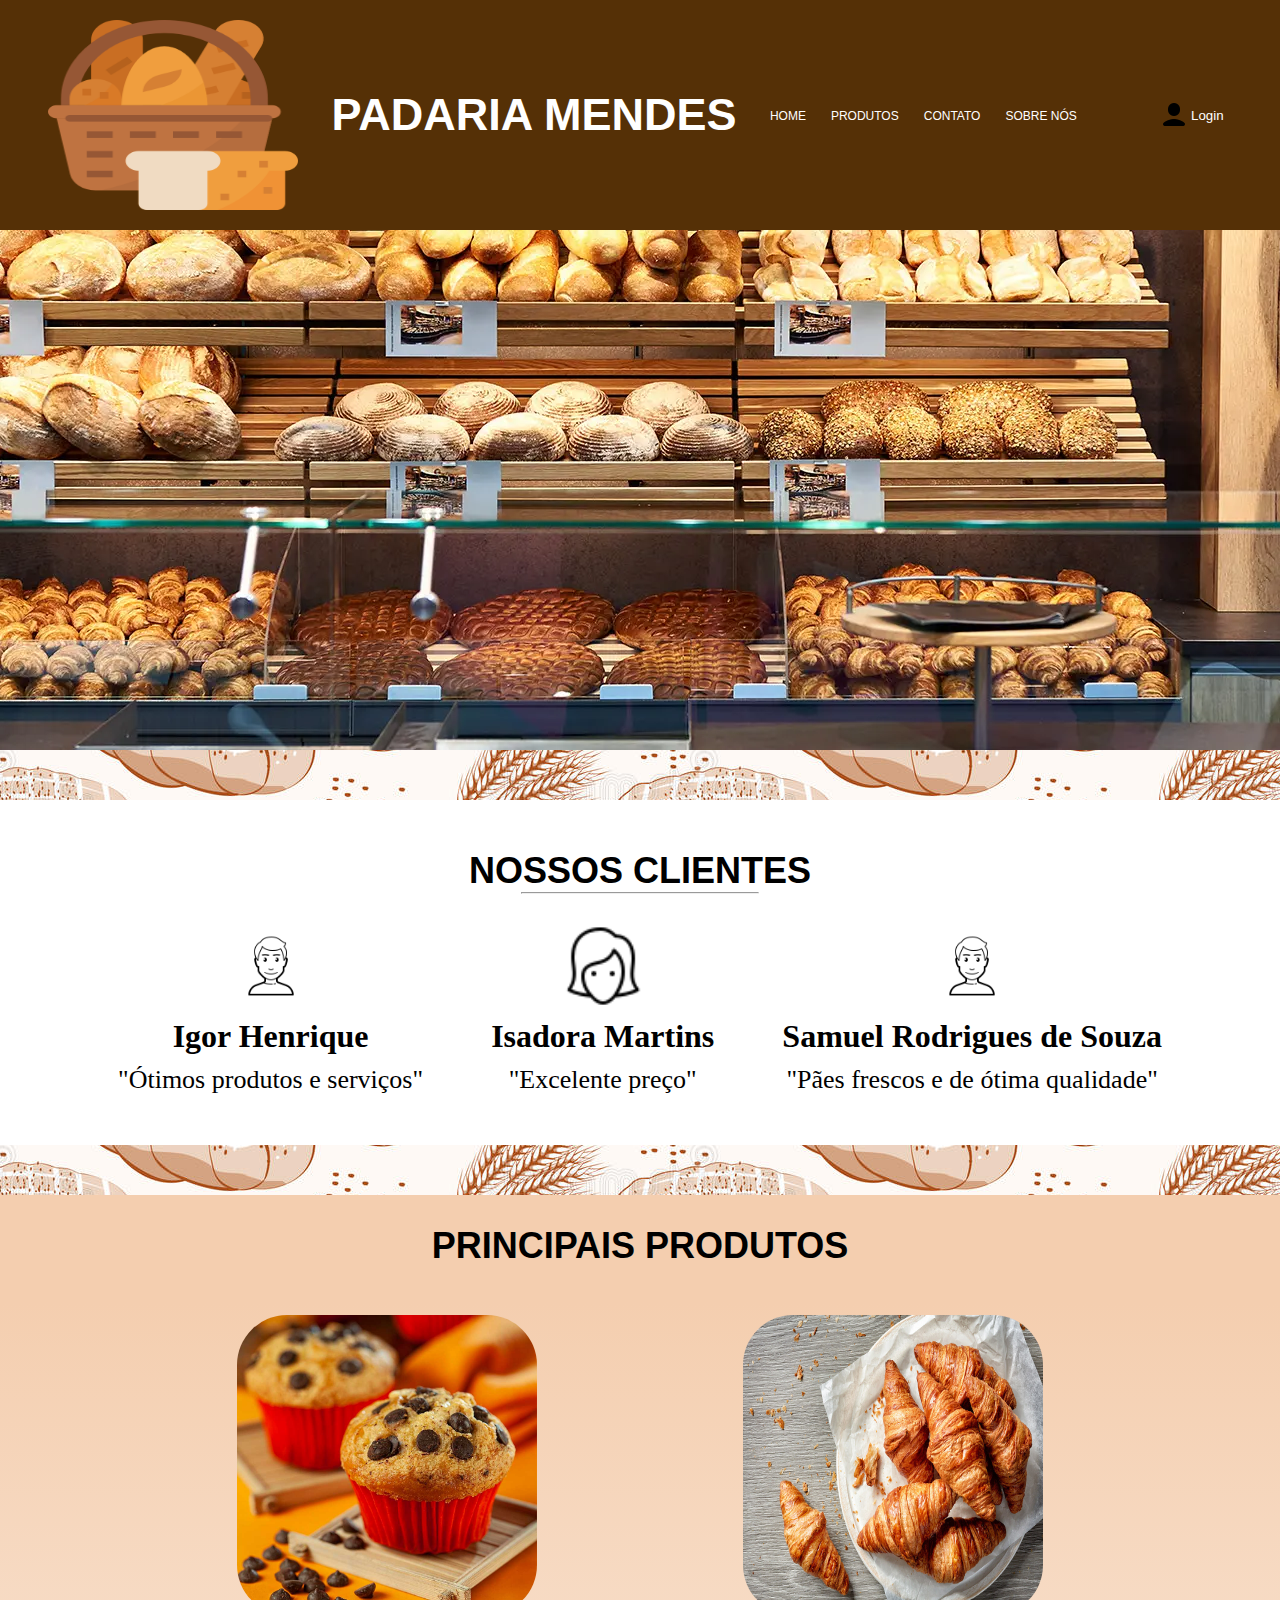
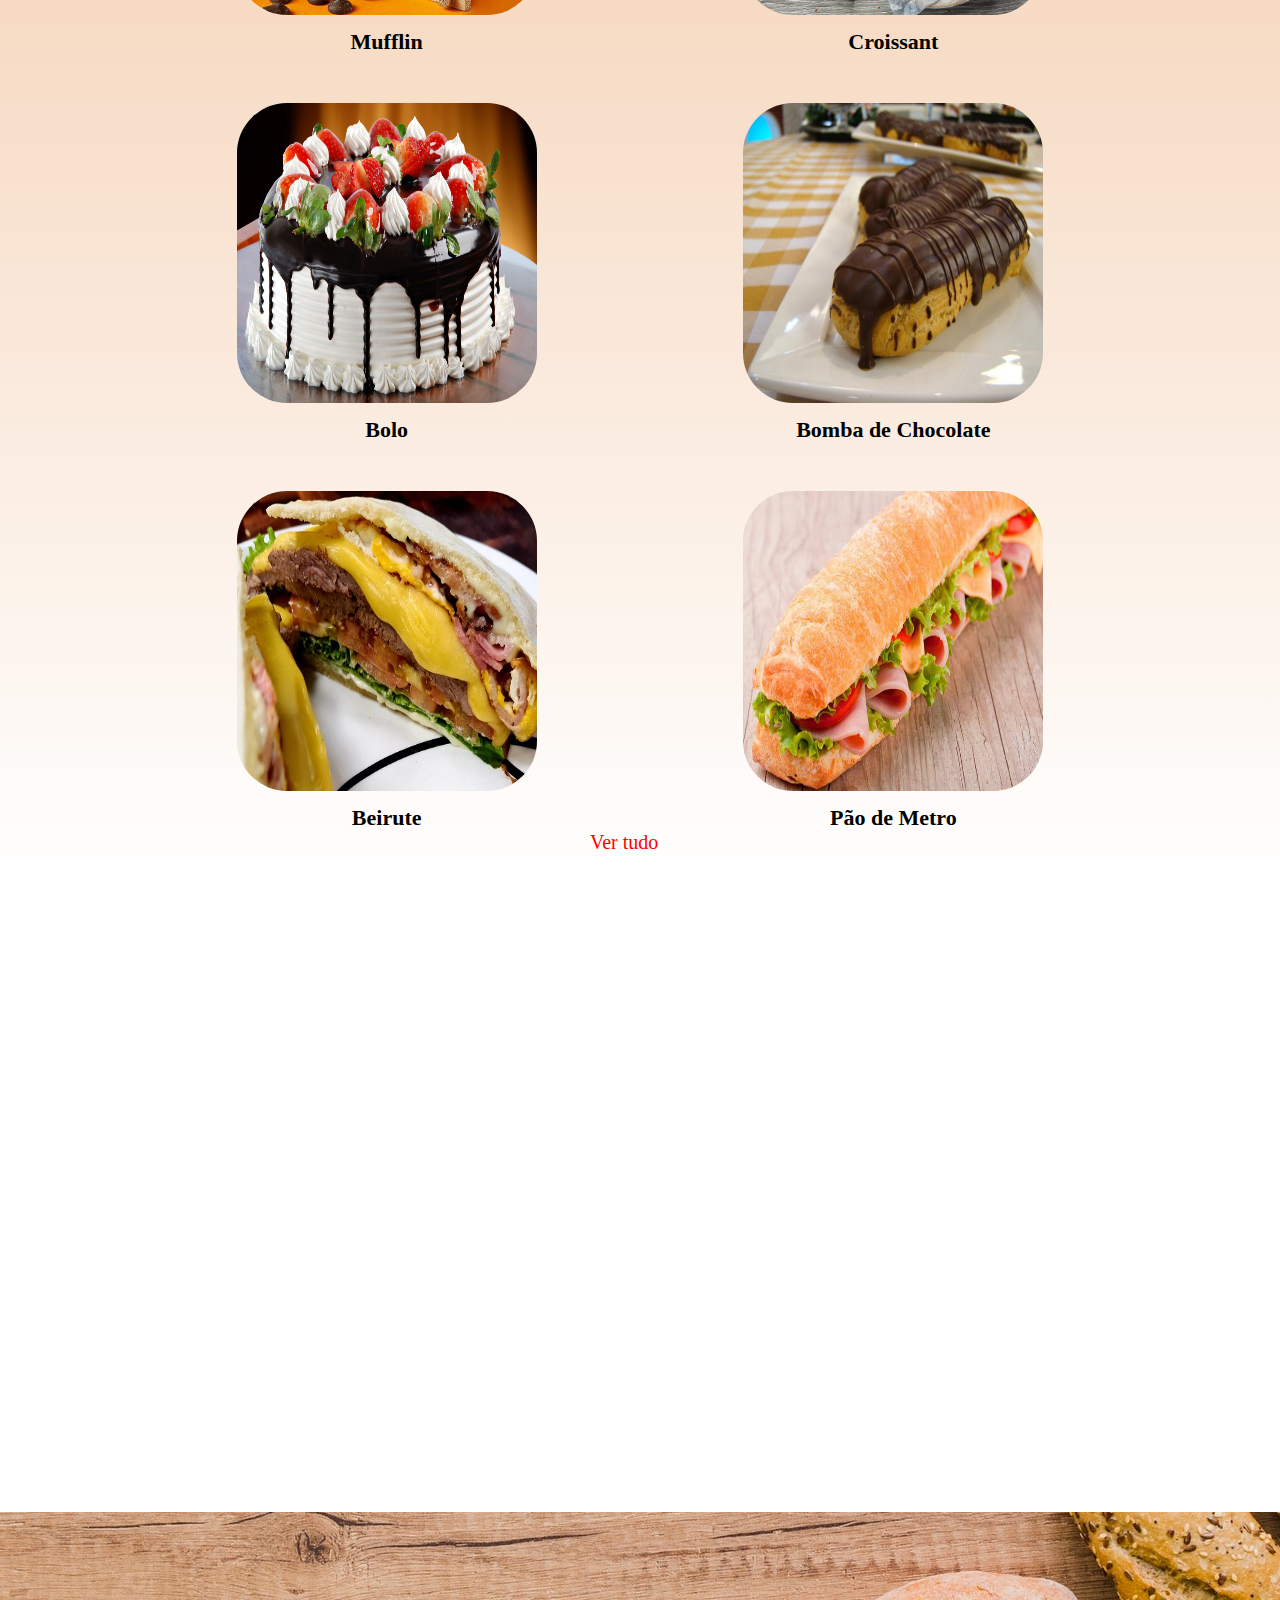
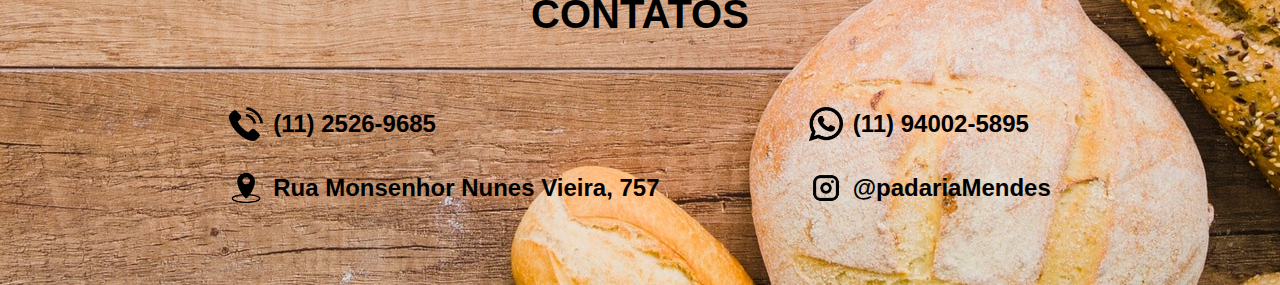
<file: site padaria/index.html>
<!DOCTYPE html>
<html lang="pt-BR">
<head>
    <meta charset="UTF-8">
    <meta http-equiv="X-UA-Compatible" content="IE=edge">
    <meta name="viewport" content="width=device-width, initial-scale=1.0">
    <title>Padaria Mendes | Site Oficial</title>
    <link rel="stylesheet" href="style.css">
</head>
<body>
    <header>
        <img src="imagens/Cesta.png" alt="imagem logo padaria">
        <h1>PADARIA MENDES</h1>
        <nav id="menu-header">
            <ul id="list-menu">
                <li class="itens-menu-header">
                    <a href="#">HOME</a>
                </li>
                <li class="itens-menu-header">
                    <a href="#featured-products">PRODUTOS</a>
                </li>
                <li class="itens-menu-header">
                    <a href="#contato">CONTATO</a>
                </li>
                <li class="itens-menu-header">
                    <a href="#sobre-nos">SOBRE NÓS</a>
                </li>
                
            </ul>
         </nav>

         <div id="btn-header">
            <button>
                <a href="form.html" target="_blank">
                    <img src="imagens/user.png" alt="imagem do icon login">
                    <p>Login</p>
                </a>               
            </button>
         </div>
    </header>

    <div id="img-destaque"></div>

    <div class="img-div"></div>

    <main>
        <section id="clients">
            <h2>NOSSOS CLIENTES</h2>
            <hr class="line">
            <ul id="clients-list">
                <li class="clients-item">
                    <img src="imagens/personagem.png" alt="">
                    <h3>Igor Henrique</h3>
                <p>"Ótimos produtos e serviços"</p>
                </li>
                <li class="clients-item">
                    <img src="imagens/personagemfemi.png" alt="">
                    <h3>Isadora Martins</h3>
                <p>"Excelente preço"</p>
                </li>
                <li class="clients-item">
                    <img src="imagens/personagem.png" alt="">
                    <h3>Samuel Rodrigues de Souza</h3>
                    <p>"Pães frescos e de ótima qualidade"</p>
                </li>
            </ul>
        </section>

        <div class="img-div"></div>

        <section id="featured-products">
            <h2>PRINCIPAIS PRODUTOS</h2>
            <div class="products">
                <div>
                    <img src="imagens/muflin.jpg" alt="" class="img-product">
                    <h4 class="title-products">Mufflin</h4>
                </div>
                <div>
                    <img src="imagens/croissant.jpeg" alt="" class="img-product">
                    <h4 class="title-products">Croissant</h4>
                </div>
            </div>
            <div class="products">
                <div>
                    <img src="imagens/bolo.jpg" alt="" class="img-product">
                    <h4 class="title-products">Bolo</h4>
                </div>
                <div>
                    <img src="imagens/bomba-chocolate.jpg" alt="" class="img-product">
                    <h4 class="title-products">Bomba de Chocolate</h4>
                </div>
            </div>
            <div class="products">
                <div>
                    <img src="imagens/beirute.png" alt="" class="img-product">
                    <h4 class="title-products">Beirute</h4>
                </div>
                <div>
                    <img src="imagens/pao-de-metro.jpg" alt="" class="img-product">
                    <h4 class="title-products">Pão de Metro</h4>
                </div>
            </div>

            <a href="produtos.html">
                Ver tudo
            </a>
        </section>

        <section id="sobre-nos">
            <h3> SOBRE NÓS </h3>
            <P>
                Lorem, ipsum dolor sit amet consectetur adipisicing elit. Voluptas exercitationem dolorem reprehenderit molestiae suscipit, non numquam temporibus enim quae, eos delectus doloremque. Unde ratione aliquid enim blanditiis sit laboriosam perferendis.
            </P>
            <P> Lorem ipsum, dolor sit amet consectetur adipisicing elit. Ullam quos, dolorum soluta assumenda consectetur nobis esse sapiente voluptatum velit a hic eum aliquam repellendus veritatis est expedita mollitia laborum perferendis.

            </P>
            <p>
                Lorem ipsum dolor sit amet consectetur adipisicing elit. Magnam incidunt eum accusantium natus earum tempore voluptatibus sed, itaque corrupti vitae atque labore asperiores in, eius quis rem repellat blanditiis? Ad?
            </p>
        </section>
    </main>

    <footer id="contato">
        <h2>CONTATOS</h2>
        <ul>
            <div>
                <li class="item-menu-footer">
                    <img src="imagens/icon-telephone.png" alt="">
                    <p>(11) 2526-9685</p>
                </li>
                <li class="item-menu-footer">
                    <img src="imagens/icon-local.png" alt="">
                    <p>Rua Monsenhor Nunes Vieira, 757</p>
                </li>
            </div>

            <div>
                <li class="item-menu-footer">
                    <img src="imagens/icon-wpp.png" alt="">
                    <p>(11) 94002-5895</p>
                </li>
                <li class="item-menu-footer">
                    <img src="imagens/icon-instagram.png" alt="">
                    <p>@padariaMendes</p>
                </li>
            </div>
        </ul>

    </footer>

</body>
</html>
</file>
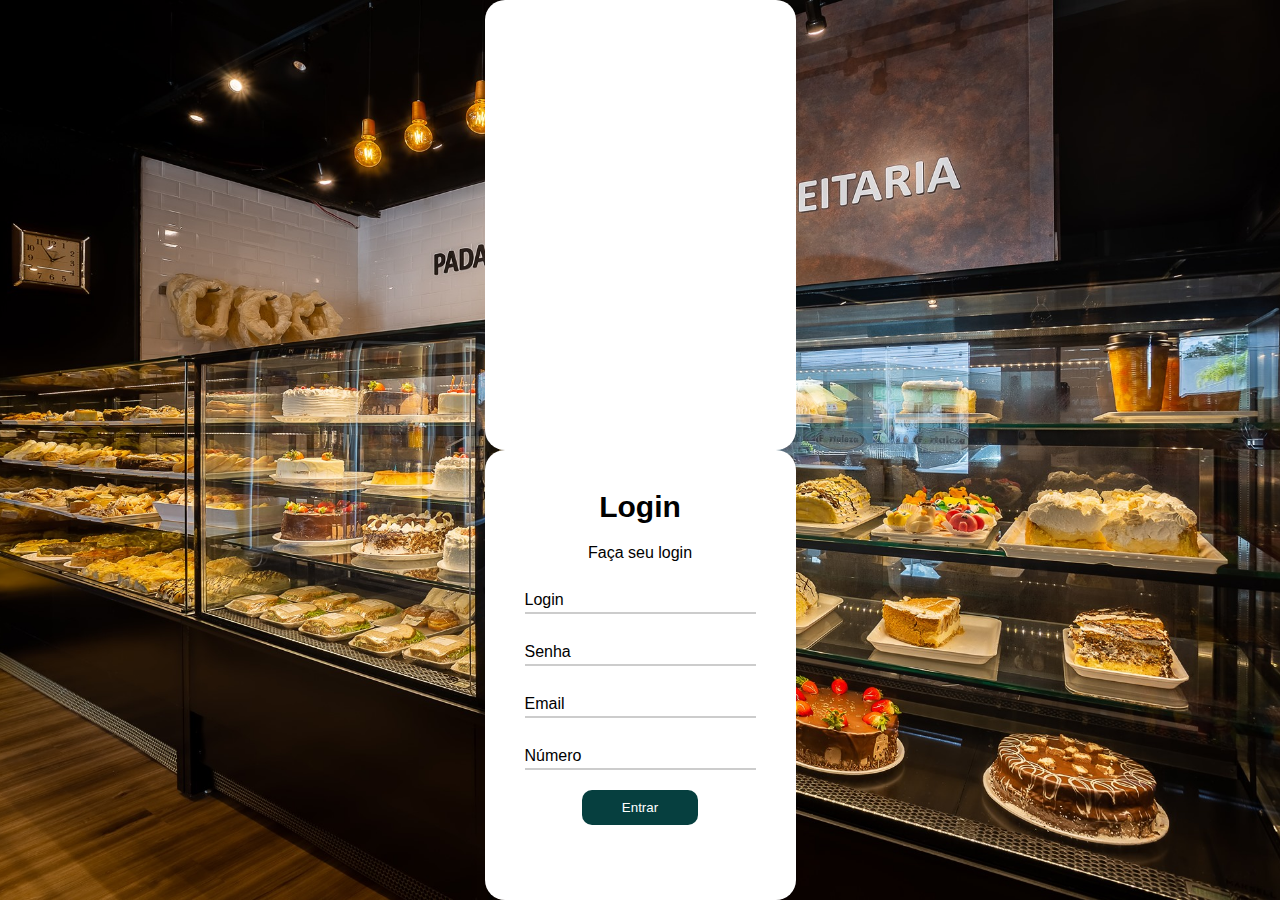
<file: site padaria/form.html>
<!DOCTYPE html>
<html lang="pt-BR">
<head>
    <meta charset="UTF-8">
    <meta http-equiv="X-UA-Compatible" content="IE=edge">
    <meta name="viewport" content="width=device-width, initial-scale=1.0">
    <title>LOGIN</title>
    <link rel="stylesheet" href="form.css">

</head>
<body>
    
    <!-- Aqui chamamos nossa Section para adicionar informações (tags) à ele -->
    <section class="form-container"> <!-- Damos um nome para a nossa Section a qual se chama "Form-Containet"-->
        <div class="container"><!-- Abrimos uma Div para que possamos destacar nosso formulário -->

            <form method="post" action="../site padaria/envia.php" ></form>

            <form> <!-- Abrimos aqui nossa TAG de Formulário -->
                <h1>Login</h1> <!-- Título para o nosso formulário -->
                <p>Faça seu login</p> <!-- Pequena descrição TAG de Paragrafo -->
                <div class="input-single"><!-- Aqui criamos uma divisão para   -->
                    <input type="text" name="login" required id="login"  class="input" autocomplete="off" required>
                    <label for="nome-box">Login</label>
                </div>

                <div class="input-single">
                    <input type="password" name="senha" required id="senha"  class="input"  autocomplete="off"  required>
                    <label for="email-box">Senha</label>
                </div>

                <div class="input-single"><!-- Aqui criamos uma divisão para   -->
                    <input type="text"  name="email" required id="email"  class="input" autocomplete="off" required>
                    <label for="nome-box">Email</label>
                </div>

                <div class="input-single"><!-- Aqui criamos uma divisão para   -->
                    <input type="number"  name="telefone" required id="telefone"  class="input" autocomplete="off" required>
                    <label for="telefone">Número</label>
                </div>

                <div class="btn"><input type="submit" value="Entrar"></div>
            </form>
         </div>
       </section>
     </body>
  </html>
</file>
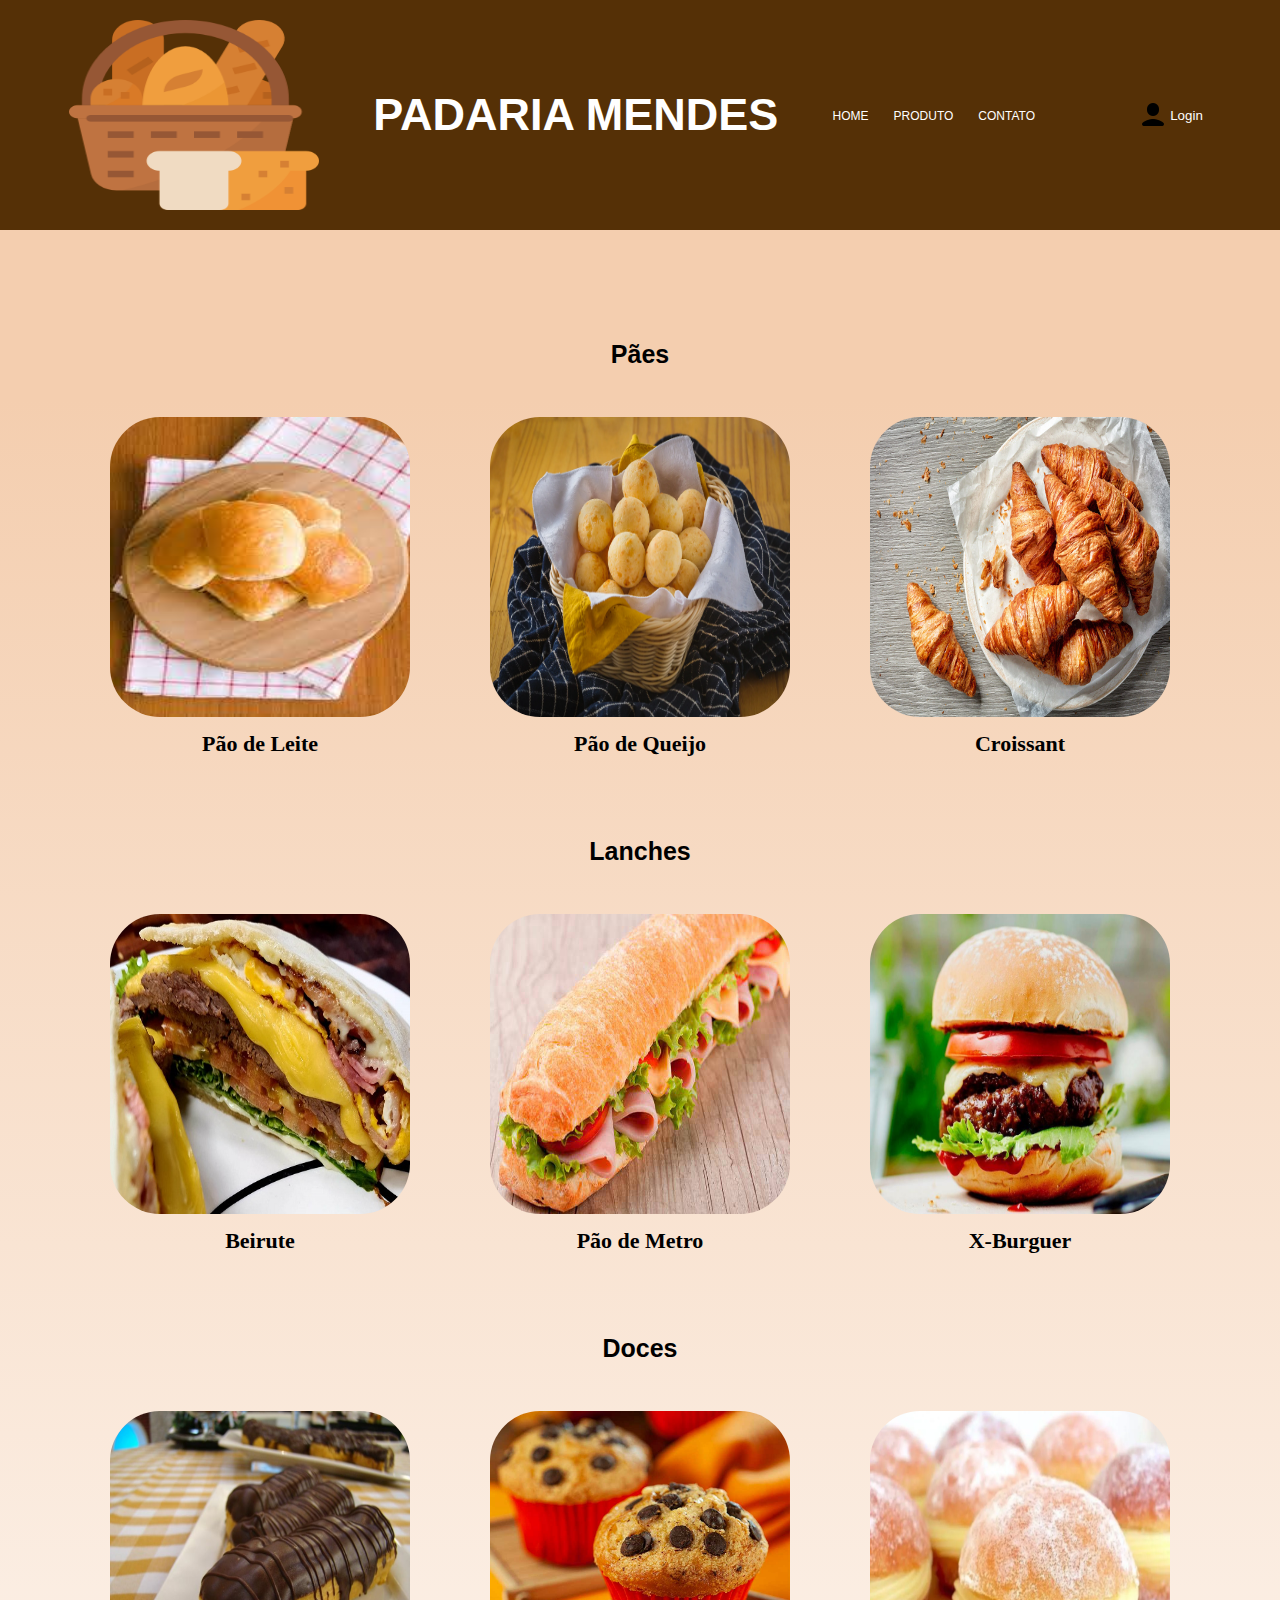
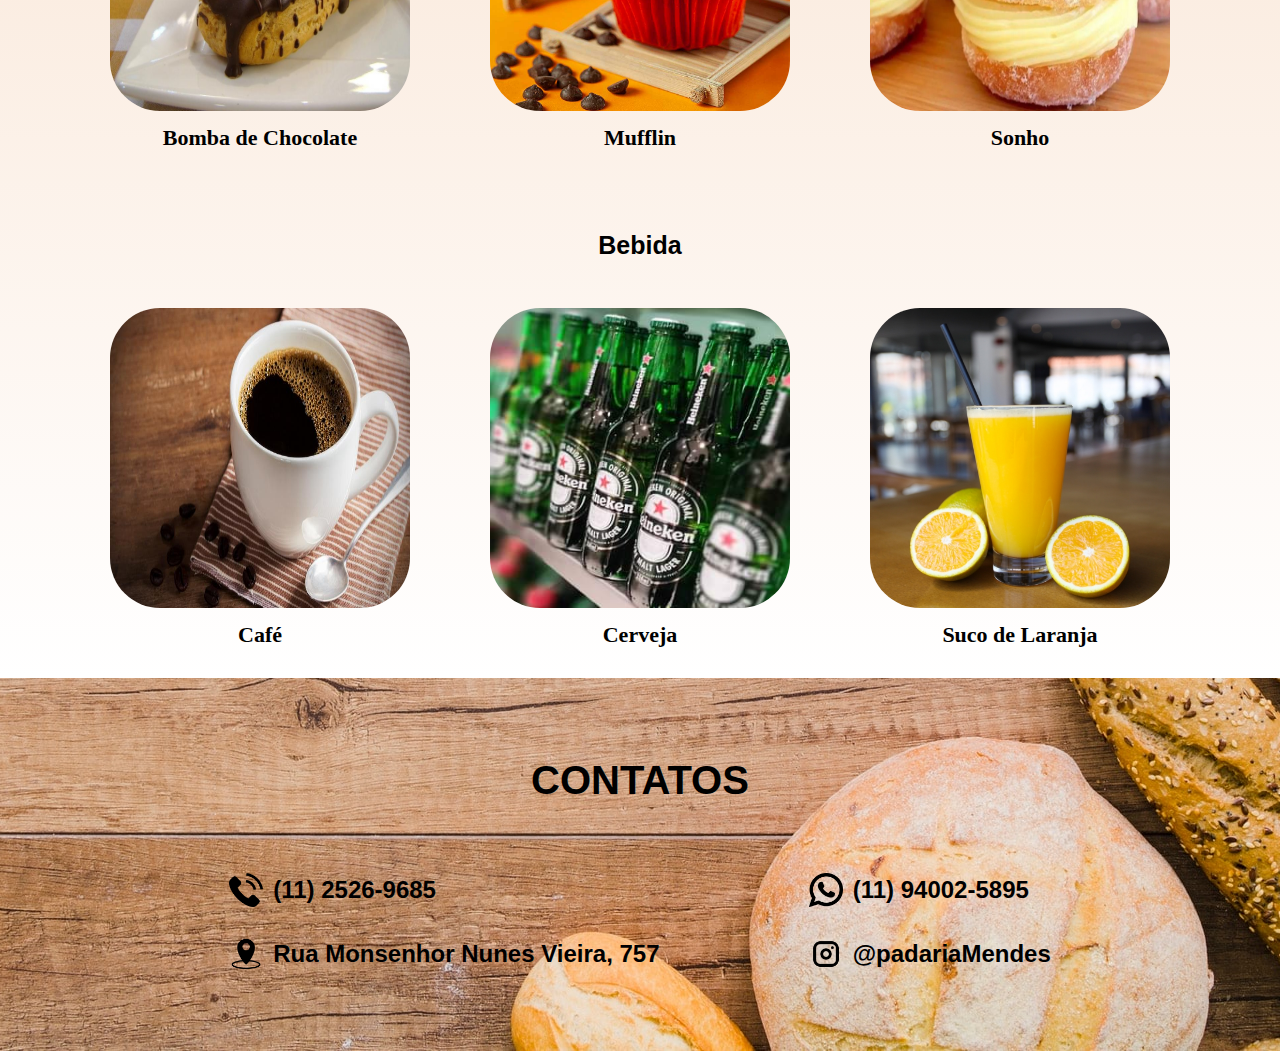
<file: site padaria/produtos.html>
<!DOCTYPE html>
<html lang="pt-BR">
<head>
    <meta charset="UTF-8">
    <meta http-equiv="X-UA-Compatible" content="IE=edge">
    <meta name="viewport" content="width=device-width, initial-scale=1.0">
    <title>Produtos</title>
    <link rel="stylesheet" href="produtos.css">
</head>
<body>
    <header>
        <img src="imagens/Cesta.png" alt="imagem logo padaria">
        <h1>PADARIA MENDES</h1>
        <nav id="menu-header">
            <ul id="list-menu">
                <li class="itens-menu-header">
                    <a href="index.html">HOME</a>
                </li>
                <li class="itens-menu-header">
                    <a href="#featured-products">PRODUTO</a>
                </li>
                <li class="itens-menu-header">
                    <a href="#contato">CONTATO</a>
                </li>
                
            </ul>
         </nav>

         <div id="btn-header">
            <button>
                <a href="form.html" target="_blank">
                    <img src="imagens/user.png" alt="imagem do icon login">
                    <p>Login</p>
                </a>               
            </button>
         </div>
    </header>

    <section id="featured-products">
        <h2>Pães</h2>
        <div class="products">
            <div>
                <img src="imagens/Pao de leite.jpg" alt="" class="img-product">
                <h4 class="title-products">Pão de Leite</h4>
            </div>
            <div>
                <img src="imagens/pao de queijo.webp" alt="" class="img-product">
                <h4 class="title-products">Pão de Queijo</h4>
            </div>
            <div>
                <img src="imagens/croissant.jpeg" alt="" class="img-product">
                <h4 class="title-products">Croissant</h4>
            </div>
        </div>
        <h2>Lanches</h2>
        <div class="products">

            <div>
                <img src="imagens/beirute.png" alt="" class="img-product">
                <h4 class="title-products">Beirute</h4>
            </div>
            <div>
                <img src="imagens/pao-de-metro.jpg" alt="" class="img-product">
                <h4 class="title-products">Pão de Metro</h4>
            </div>
            <div>
                <img src="imagens/xburguer.jpg" alt="" class="img-product">
                <h4 class="title-products">X-Burguer</h4>
            </div>
        </div>
        <h2>Doces</h2>
        <div class="products">

            <div>
                <img src="imagens/bomba-chocolate.jpg" alt="" class="img-product">
                <h4 class="title-products">Bomba de Chocolate</h4>
            </div>
            <div>
                <img src="imagens/muflin.jpg" alt="" class="img-product">
                <h4 class="title-products">Mufflin</h4>
            </div>
            <div>
                <img src="imagens/sonho-de-creme.webp" alt="" class="img-product">
                <h4 class="title-products">Sonho</h4>
            </div>
        </div>
        <h2>Bebida</h2>
        <div class="products">

            <div>
                <img src="imagens/cafe.jpg" alt="" class="img-product">
                <h4 class="title-products">Café</h4>
            </div>
            <div>
                <img src="imagens/cerveja.jpg" alt="" class="img-product">
                <h4 class="title-products">Cerveja</h4>
            </div>
            <div>
                <img src="imagens/suco.jpg" alt="" class="img-product">
                <h4 class="title-products">Suco de Laranja</h4>
            </div>
        </div>
    </section>

    <footer id="contato">
        <h2>CONTATOS</h2>
        <ul>
            <div>
                <li class="item-menu-footer">
                    <img src="imagens/icon-telephone.png" alt="">
                    <p>(11) 2526-9685</p>
                </li>
                <li class="item-menu-footer">
                    <img src="imagens/icon-local.png" alt="">
                    <p>Rua Monsenhor Nunes Vieira, 757</p>
                </li>
            </div>

            <div>
                <li class="item-menu-footer">
                    <img src="imagens/icon-wpp.png" alt="">
                    <p>(11) 94002-5895</p>
                </li>
                <li class="item-menu-footer">
                    <img src="imagens/icon-instagram.png" alt="">
                    <p>@padariaMendes</p>
                </li>
            </div>
        </ul>

    </footer>



</body>
</html>
</file>
<file: site padaria/style.css>
* {        /*Configurações padrões de início de um projeto dentro do CSS  */
    padding: 0;            
    margin: 0;
    vertical-align: baseline;
    list-style: none;
    font-family: Segoe UI, Roboto, Helvetica, Arial, sans-serif;
}

header {
      display: flex; /* Resposável por colocar os itens na mesma linha (lado a lado) */
      align-items: center; /*Alinhar os itens do nosso Header para o centro*/
      justify-content: space-evenly; /* Tradução:justificar-conteúdo: espaço uniformemente. Alinhar os itens igualmente dentro da página */
      padding: 15px;  /* Cuida do Preenchimento */
      background-color: rgb(85, 48, 6); /* Cor de fundo do nosso Cabeçalho/Header */
      overflow: hidden; /* */
      line-height: 200px; /* altura da linha */
      max-height: 200px; /* altura máxima */
}

header > h1 {  /* Selecionamos aqui a cor da letra do nosso H1 ou seja, do nosso título */
    color: white; /* chamamos a propriedade color e definimos uma cor em questão */ 
    font-size: 45px;
}


header > img {  /* Aqui estamos chamando nossa imagem para ser atribuídas alterações*/
    width: 250px;  /* Largura da nossa imagem */
    height: 190px; /* Tamanho da nossa imagem */
}

#menu-header { /* Nosso menu de navegação*/
    display: flex; /* Resposável por colocar os itens na mesma linha (lado a lado) */
    align-items: center; /* Alinhar os itens do nosso Header para o centro */
}

#list-menu {  /* Nossa lista não ordenada, aqui mudaremos diretamente nossa lista */
    display: flex; /* Resposável por colocar os itens na mesma linha (lado a lado) */
    margin-right: 1rem; /* margem da direita. 1 REM equivale a 16px, ou seja podemos usa-lo para facilitar a inserção de PX*/
}

.itens-menu-header { /* Nossas li que estão dentro do LIST MENU, onde se encontram os nomes dos itens apresentados no HEADER */
    margin-right: 25px; /* margem da direita */
}

.itens-menu-header > a:hover { /* Nossas li que estão dentro do LIST MENU. (a) nossa tag de link que é representada por: HOME/PRODUTOS/CONTATO, e o Hover responsável pela modificação de cor ao passar o cursor em cima.*/
    color: yellow; /* Aqui atribuimos uma cor */
    transition: 1s; /* E o tempo em que será exibido ao passar o cursor */
}

.itens-menu-header > a { /* Nossas li que estão dentro do LIST MENU. (a) nossa tag de link que é representada por: HOME/PRODUTOS/CONTATO */
    color: white; /* Cor das letras */
    text-decoration: none; /* Responsável por tirar o sublinhado inferior que estava visível */
    font-size: 12px; /* Tamanho da letra */
} 

#btn-header {   /*Nossa ID do Botão de Login */
    display: flex; /*  Resposável por colocar os itens na mesma linha (lado a lado) */
}

#btn-header > button { /* Aqui chamamos nossa ID e onde queremos fazer alterações, no caso o nosso BOTÃO (button)*/
    padding: 8px; /*  Cuida do Preenchimento */
    background-color: transparent; /* Aqui deixamos o fundo do Botão transparent, ou seja sem o fundo Branco que estava em primeiro plano */
    border: none; /* None é usado para retirar algo, nesse caso a borda. */ 
}

#btn-header > button > a { /* Estamos chamando aqui nossa TAG de Link para alteração. */ 
    display: flex; /* Resposável por colocar os itens na mesma linha (lado a lado)  */
    align-items: center; /* Alinhar os itens para o centro */
}

#btn-header > button > a > img { /* Aqui estamos mexendo nO ICON do botão*/
    width: 30px; /* Largura */
    height: 30px; /* Tamanho */
    margin-right: 2px; /* margem da direita */
}

#btn-header > button > a { /* Estamos chamando aqui nossa TAG de Link para alteração (NOVAMENTE) */
    color: white; /*Cor da letra */
    text-decoration: none; /* Responsável por tirar o sublinhado que estava visível */
    font-weight: 400; /* espessura da fonte */
}

#img-destaque { /* Aqui chamamos a ID que chamamos no HTML*/
    padding: 260px;  /* Cuida do Preenchimento */
    background-image: url(imagens/padaria.webp); /* Usada para inserir imagens de fundo */
    background-position: center; /* Aqui posicionamos nossa imagem para o centro */
}


/* Diferença entre ID e Class: A diferença entre um id e uma class é que um id é usado apenas para identificar um único elemento em nosso HTML. 
Os identificadores são usados ​​apenas quando um elemento na página precisa ter um estilo específico aplicado a ele. 
No entanto, uma class pode ser usada para identificar mais de um elemento HTML*/



.img-div {  /* Aqui chamamos nossa Class para alteração*/ 
    padding: 25px; /* Cuida do Preenchimento */ 
    background-image: url(imagens/img-div.jpg); /* Usada para inserir imagens de fundo */
    background-position: center; /* Aqui posicionamos nossa imagem para o centro */ 
    background-size: auto; /* Background-Size: especifica o tamanho das imagens de fundo. Auto: Responsável por preencher totalmente a imagem. */
}

main > section > h2 { /* Aqui estamos chamando nosso H2 para estilização */
    margin-top: 0px; /* Indica o espaço acima do elemento / superior */
    font-size: 36px; /* Tamanho da letra */
    text-align: center; /* Alinhando o texto para o centro */
    color: #000000; /* Cor da letra do nosso H2 */
}

#clients{
    background-color: white; /* Cor de fundo da nossa Section */
    margin-top: 0; /* Indica o espaço acima do elemento /superior */
    padding: 50px; /* Cuida do preenchimento */
}

.line{ 
    margin: 0 auto; /* Definimos em 0 a margin e colocamos o mesmo para auto para que recaia para o todo */
    width: 20%; /* Largura */
}

#clients-list {  /* Aqui chamamos a nossa ID */ 
    display: flex; /* Resposável por colocar os itens na mesma linha (lado a lado) */
    align-items: center; /* Alinhar os itens para o centro */
    justify-content: space-evenly; /* Tradução:justificar-conteúdo: espaço uniformemente. Alinhar os itens igualmente dentro da página */
    margin-top: 30px; /* indica o espaço acima do elemento / superior */
}

.clients-item{ /* Aqui chamamos nossa Class que está dentro da nossa ID */
    display: flex; /* Responsável por colocar os itens na mesma linha (lado a lado) */
    justify-content: center; /* Justificar-conteúdo no centro */
    align-items: center; /* Alinhar os itens para o centro */
    flex-direction: column; /*  */
}

.clients-item > img { /* Aqui chamamos nossa TAG IMG para estilização  */
    width: 84px; /* Largura */
    height: 84px; /* Tamanho */
}

.clients-item > h3{ /* Aqui chamamos nosso H3 para estilizar*/
    font-family: 'Dancing script', cursive; /* Fonte escolhida */
    font-size: 32px;/* Tamanho da fonte*/
    align-items: center;  /* Alinhar os itens para o centro */
    margin-top: 10px; /* indica o espaço acima do elemento / superior */
}

.clients-item > p {
    font-family: 'Dancing script', cursive; /* Fonte escolhida */
    font-size: 26px;/* Tamanho da fonte*/
    align-items: center;  /* Alinhar os itens para o centro */
    margin-top: 10px; /* indica o espaço acima do elemento / superior */
} 

#featured-products{  /* ID usada para a section dos nossos produtos */
    background: linear-gradient(180deg, #F4CEAF 8.33%, rgb(244, 200, 175, 0) 100%); /* Aqui colocamos uma estilização de fundo em Degradê */ 
    padding: 30px; /* Preenchimento */
}

.products {  /* Aqui chamamos nossa Class dos produtos para estilização.*/
    margin-top: 3em; /*  indica o espaço acima do elemento / superior */
    display: flex; /* Resposável por colocar os itens na mesma linha (lado a lado) */
    align-items: center; /* Alinhar os itens para o centro */
    justify-content: space-evenly; /* Tradução:justificar-conteúdo: espaço uniformemente. Alinhar os itens igualmente dentro da página */
}

.img-product { /* Class inserida nas nossas tags IMG */
    width: 300px;  /* Largura */
    height: 300px; /* Tamanho */
    border-radius: 50px; /* Estilo arredondado das bordas */
}

.title-products {  /* Class usada para edição dos títulos dos produtos, exemplo perfeito de o porque usamos a classe nesses casos */
    margin-top: 10px; /* indica o espaço acima do elemento / superior */
    font-family: 'Ubuntu', 'sans-serif'; /* Fonte selecionada */
    text-align: center;/* Alinhar texto. Center: Centro*/
    font-size: 22px;  /* Tamanho da Letra */
}

#featured-products > a {  /* Aqui estamos chamando nossa TAG de link para estilização */
    text-decoration: none;/* Aqui desabilitamos com o none qualquer sublinado que tenha dentro da nossa TAG "a" */
    font-family: 'Ubuntu', 'sans-serif';  /* Fonte selecionada */ 
    font-size: 20px; /* Tamanho da letra */
    color: red; /* Cor da Letra */
    text-align: center;
    margin-left: 35rem;
}

#featured-products > a:hover { /* Aqui estamos chamando novamente nossa TAG de link para colocar um efeito Hover nela */
    text-decoration: underline; /* Aqui chamamos o text decoration para colocar uma decoração ao passar do cursos underline serve como um sublinhado em baixo do nome*/
    font-size: 22px; /* Tamanho da letra ao passar o cursor em cima */
    transition: 1s; /* O tempo que será realizado esta ação */
}

#sobre-nos { /* Chamamos aqui nossa ID */
    background-image: url(imagens/fundo-sobre-nos.jpg); /* Usado para inserir a imagem de fundo */
    background-repeat: no-repeat; /* Aqui colocamos a função para a imagem não seja repetida */
    background-attachment: fixed; /* */
    background-position: center; /* Na posição da imagem colocamos ao centro */
    background-size: cover; /* */
    padding: 120px; /* */
}
 
#sobre-nos > h3 {  /* */
    color: white; /* */
    font-size: 64px; /* */
    text-align: center; /* */
    font-family: 'Ubuntu', 'sans-serif'; /* */
}

#sobre-nos >  p {   /* */ 
    font-family: 'Ubuntu', 'sans-serif'; /* */
    font-weight: 500; /* */
    color: white; /* */
    font-size: 22px; /* */
    margin-top: 2em; /* */
    text-align: left; /* */
    
}

footer {    /* */
    padding: 80px;  /* */
    background-image: url(imagens/Cópia\ de\ img-footer.jpg);  /* */
    background-position: bottom;  /* */
    background-repeat: no-repeat;  /* */
    
}

footer > ul {   /* */
    display: flex;  /* */
    justify-content: space-evenly;  /* */
}

footer > h2 {  /* */
    color: black bold; /* */
    font-size: 40px;  /* */
    font-weight: bold;  /* */
    text-align: center;  /* */
    margin-bottom: 1em;  /* */
}

.item-menu-footer {  /* */
    display: flex;  /* */
    align-items: center;  /* */
    margin-top: 30px;  /* */
}

.item-menu-footer > img {  /* */
    width: 34px;  /* */
    height: 34px;  /* */
}

.item-menu-footer > p {  /* */
    color: black bold; /* */
    font-size: 24px; /* */
    font-weight: bold; /* */
    margin-left: 10px; /* */
}
</file>
<file: site padaria/form.css>
*{
    margin:0;
    padding:0;
    box-sizing: border-box;
    font-family: sans-serif;
}

/* Aqui colocamos estilização no corpo da página (Body)*/
body{
    width: 100%; /* Largura*/
    height: 100vh; /* Tamanho */
    background-image: url(imagens/fundo-site.jpg) ; /* Aqui inserimos a imagem */
    background-position: center; /* Posicionamos a imagem ao centro */
    background-repeat: no-repeat; /* Colocamos para que a img não se repita */ 
    background-size: cover; /* Aqui atribuimos para que a imagem fique sobre toda nossa página */
    display: flex; /* Responsável por colocar os itens na mesma linha (lado a lado) */
    align-items: center; /* Alinhar os itens para o centro */
    justify-content: center; /* Justificar-conteúdo ao centro */
}

.container{ /* Aqui estamos chamando nossa Class */
    max-width: 1280px; /* Atribuímos aqui um tamanho máximo de largura que essa Class irá exercer */
    margin: 0 auto; /* Dizemos ao navegador que as margens superior e inferior são iguais a 0 e a da esquerda e direita são automáticas */
}

form{ /* Aqui chamamos nosso Form para Estilização */
    background-color: white; /* Colocamos uma cor de fundo */
    max-width: 500px; /* Atríbuimos aqui um tamanho máximo de largura que esse formulário irá ex */
    height: 450px; /* Largura do formulário */
    padding: 40px; /* Preenchimento */
    border-radius: 20px; /* Arredondamento das bordas do formulário */
}

form h1{ /* Chamamos nosso texto para estilização */
    text-align: center; /* Alinhamos ao centro */
    font-size: 30px; /* Tamanho da letra */
    color: black; /* Cor da letra */
}

form p{
    text-align: center; /* Alinhando para o centro nosso Parágrafo */
    margin: 20px 0; /* dizemos ao navegador que as margens superior e inferior são iguais a 20 e as da esquerda e diteria são 0 */
}

.input-single{
    position: relative; /*Posição relativa*/
    margin: 20px 0; /* dizemos ao navegador que as margens superior e inferior são iguais a 20 e as da esquerda e diteria são 0 */
}

.input-single > label{ /* Chamamos nossa Label para estilização */
    position: absolute; /* Atríbuimos uma posição absoluta em relação */
    left: 0; /* Zeramos a margin esquerda */
    bottom: 5px; /* Margem inferior atríbuimos para 5px*/
    transition: all 0,2s; /* Inserimos uma transição total para 0,2s */
    cursor: text; /* Aqui é para quando passar o mouse, aparecer o indicador de texto */
}

.input{ /* Aqui chamamos nosso Submit ou seja, o botão para estilização */
    width: 100%; /* Largura */
    border: 0; /* Tamanho da borda */
    border-bottom: 2px solid #ccc; /* estilização da borda inferior */
    padding: 5px; /* Preenchimento do Input */
    font-size: 17px; /* Tamanho */
    outline: 0; 
}

form > .input-single > .input:focus ~ label, /*  */
form .input-single .input:valid ~ label{
    transform: translateY(-25px); /* */
    font-size: 12px;
    color: black;
}

.btn {
    width: 100%; /* Largura */
    text-align: center ; /* Alinhamento o texto ao centro */
}

form input[type=submit]{
    padding: 10px 40px; /* Preenchimento da altura e largura do botão */
    border: 0; /* Aqui zeramos a borda */
    border-radius: 10px; /* Colocamos aqui um arredondamento no Botão */
    background-color: rgb(6, 63, 63); /* Cor do botão */
    color: rgb(255, 255, 255); /* Cor da letra (Dentro do Botão) */
    cursor: pointer; /* Torna o botão em algo clicável */
}
</file>
<file: site padaria/produtos.css>
* {        /*Configurações padrões de início de um projeto dentro do CSS  */
    padding: 0;            
    margin: 0;
    vertical-align: baseline;
    list-style: none;
    font-family: Segoe UI, Roboto, Helvetica, Arial, sans-serif;
}

header {
      display: flex; /* Resposável por colocar os itens na mesma linha (lado a lado) */
      align-items: center; /*Alinhar os itens do nosso Header para o centro*/
      justify-content: space-evenly; /* Tradução:justificar-conteúdo: espaço uniformemente. Alinhar os itens igualmente dentro da página */
      padding: 15px;  /* Cuida do Preenchimento */
      background-color: rgb(85, 48, 6); /* Cor de fundo do nosso Cabeçalho/Header */
      overflow: hidden; /* */
      line-height: 200px; /* altura da linha */
      max-height: 200px; /* altura máxima */
}

header > h1 {  /* Selecionamos aqui a cor da letra do nosso H1 ou seja, do nosso título */
    color: white; /* chamamos a propriedade color e definimos uma cor em questão */ 
    font-size: 45px;
}


header > img {  /* Aqui estamos chamando nossa imagem para ser atribuídas alterações*/
    width: 250px;  /* Largura da nossa imagem */
    height: 190px; /* Tamanho da nossa imagem */
}

#menu-header { /* Nosso menu de navegação*/
    display: flex; /* Resposável por colocar os itens na mesma linha (lado a lado) */
    align-items: center; /* Alinhar os itens do nosso Header para o centro */
}

#list-menu {  /* Nossa lista não ordenada, aqui mudaremos diretamente nossa lista */
    display: flex; /* Resposável por colocar os itens na mesma linha (lado a lado) */
    margin-right: 1rem; /* margem da direita. 1 REM equivale a 16px, ou seja podemos usa-lo para facilitar a inserção de PX*/
}

.itens-menu-header { /* Nossas li que estão dentro do LIST MENU, onde se encontram os nomes dos itens apresentados no HEADER */
    margin-right: 25px; /* margem da direita */
}

.itens-menu-header > a:hover { /* Nossas li que estão dentro do LIST MENU. (a) nossa tag de link que é representada por: HOME/PRODUTOS/CONTATO, e o Hover responsável pela modificação de cor ao passar o cursor em cima.*/
    color: yellow; /* Aqui atribuimos uma cor */
    transition: 1s; /* E o tempo em que será exibido ao passar o cursor */
}

.itens-menu-header > a { /* Nossas li que estão dentro do LIST MENU. (a) nossa tag de link que é representada por: HOME/PRODUTOS/CONTATO */
    color: white; /* Cor das letras */
    text-decoration: none; /* Responsável por tirar o sublinhado inferior que estava visível */
    font-size: 12px; /* Tamanho da letra */
} 

#btn-header {   /*Nossa ID do Botão de Login */
    display: flex; /*  Resposável por colocar os itens na mesma linha (lado a lado) */
}

#btn-header > button { /* Aqui chamamos nossa ID e onde queremos fazer alterações, no caso o nosso BOTÃO (button)*/
    padding: 8px; /*  Cuida do Preenchimento */
    background-color: transparent; /* Aqui deixamos o fundo do Botão transparent, ou seja sem o fundo Branco que estava em primeiro plano */
    border: none; /* None é usado para retirar algo, nesse caso a borda. */ 
}

#btn-header > button > a { /* Estamos chamando aqui nossa TAG de Link para alteração. */ 
    display: flex; /* Resposável por colocar os itens na mesma linha (lado a lado)  */
    align-items: center; /* Alinhar os itens para o centro */
}

#btn-header > button > a > img { /* Aqui estamos mexendo nO ICON do botão*/
    width: 30px; /* Largura */
    height: 30px; /* Tamanho */
    margin-right: 2px; /* margem da direita */
}

#btn-header > button > a { /* Estamos chamando aqui nossa TAG de Link para alteração (NOVAMENTE) */
    color: white; /*Cor da letra */
    text-decoration: none; /* Responsável por tirar o sublinhado que estava visível */
    font-weight: 400; /* espessura da fonte */
}

#img-destaque { /* Aqui chamamos a ID que chamamos no HTML*/
    padding: 260px;  /* Cuida do Preenchimento */
    background-image: url(imagens/padaria.webp); /* Usada para inserir imagens de fundo */
    background-position: center; /* Aqui posicionamos nossa imagem para o centro */
}

#featured-products{  /* ID usada para a section dos nossos produtos */
    background: linear-gradient(180deg, #F4CEAF 8.33%, rgb(244, 200, 175, 0) 100%); /* Aqui colocamos uma estilização de fundo em Degradê */ 
    padding: 30px; /* Preenchimento */
}

.products {  /* Aqui chamamos nossa Class dos produtos para estilização.*/
    margin-top: 3em; /*  indica o espaço acima do elemento / superior */
    display: flex; /* Resposável por colocar os itens na mesma linha (lado a lado) */
    align-items: center; /* Alinhar os itens para o centro */
    justify-content: space-evenly; /* Tradução:justificar-conteúdo: espaço uniformemente. Alinhar os itens igualmente dentro da página */
}

.img-product { /* Class inserida nas nossas tags IMG */
    width: 300px;  /* Largura */
    height: 300px; /* Tamanho */
    border-radius: 50px; /* Estilo arredondado das bordas */
}

.title-products {  /* Class usada para edição dos títulos dos produtos, exemplo perfeito de o porque usamos a classe nesses casos */
    margin-top: 10px; /* indica o espaço acima do elemento / superior */
    font-family: 'Ubuntu', 'sans-serif'; /* Fonte selecionada */
    text-align: center;/* Alinhar texto. Center: Centro*/
    font-size: 22px;  /* Tamanho da Letra */
}

#featured-products > a {  /* Aqui estamos chamando nossa TAG de link para estilização */
    text-decoration: none;/* Aqui desabilitamos com o none qualquer sublinado que tenha dentro da nossa TAG "a" */
    font-family: 'Ubuntu', 'sans-serif';  /* Fonte selecionada */ 
    font-size: 20px; /* Tamanho da letra */
    color: red; /* Cor da Letra */
    text-align: center;
    margin-left: 39rem;
}

#featured-products > h2 {
    font-size: 25px;
    font-family: Arial, Helvetica, sans-serif;
    color: black;
    text-align: center;
    margin-top: 5rem;
}

#featured-products > a:hover { /* Aqui estamos chamando novamente nossa TAG de link para colocar um efeito Hover nela */
    text-decoration: underline; /* Aqui chamamos o text decoration para colocar uma decoração ao passar do cursos underline serve como um sublinhado em baixo do nome*/
    font-size: 22px; /* Tamanho da letra ao passar o cursor em cima */
    transition: 1s; /* O tempo que será realizado esta ação */
}
footer {    /* */
    padding: 80px;  /* */
    background-image: url(imagens/Cópia\ de\ img-footer.jpg);  /* */
    background-position: bottom;  /* */
    background-repeat: no-repeat;  /* */
    
}

footer > ul {   /* */
    display: flex;  /* */
    justify-content: space-evenly;  /* */
}

footer > h2 {  /* */
    color: black bold; /* */
    font-size: 40px;  /* */
    font-weight: bold;  /* */
    text-align: center;  /* */
    margin-bottom: 1em;  /* */
}

.item-menu-footer {  /* */
    display: flex;  /* */
    align-items: center;  /* */
    margin-top: 30px;  /* */
}

.item-menu-footer > img {  /* */
    width: 34px;  /* */
    height: 34px;  /* */
}

.item-menu-footer > p {  /* */
    color: black bold; /* */
    font-size: 24px; /* */
    font-weight: bold; /* */
    margin-left: 10px; /* */
}
</file>
